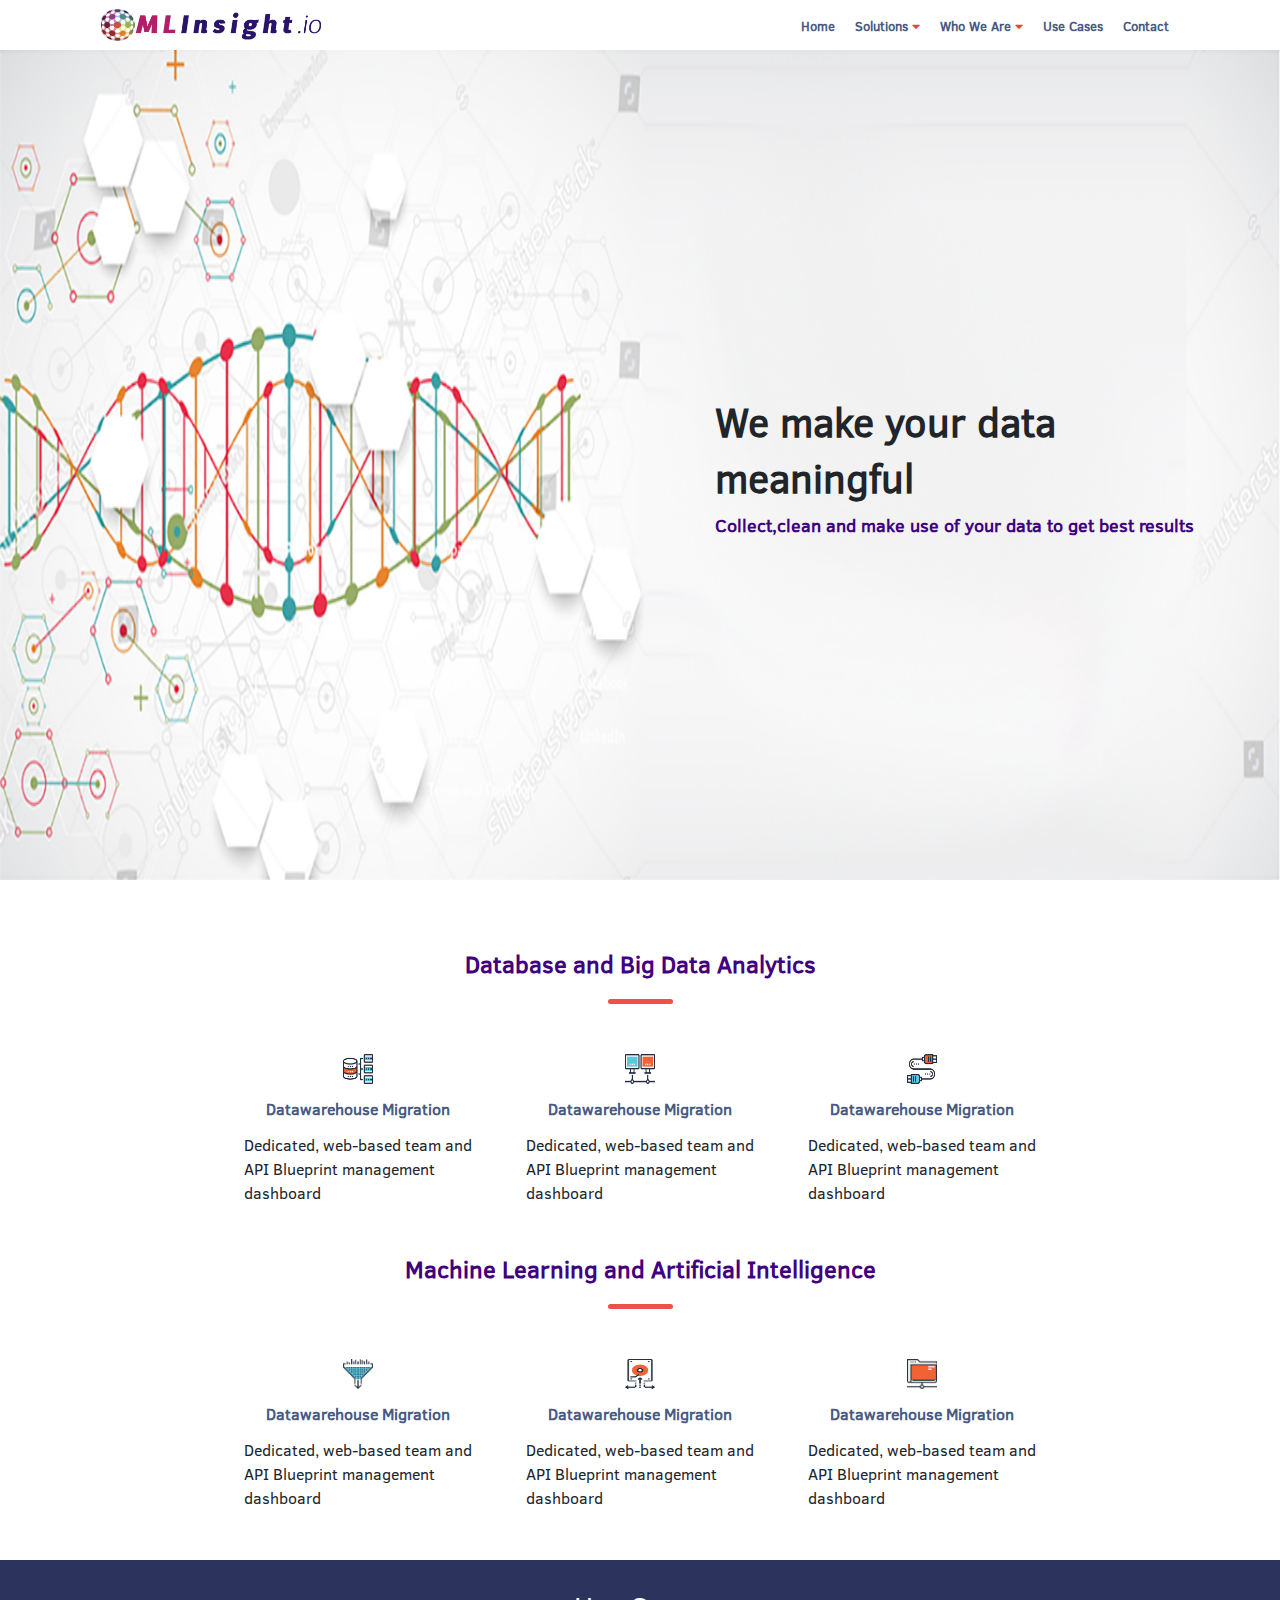
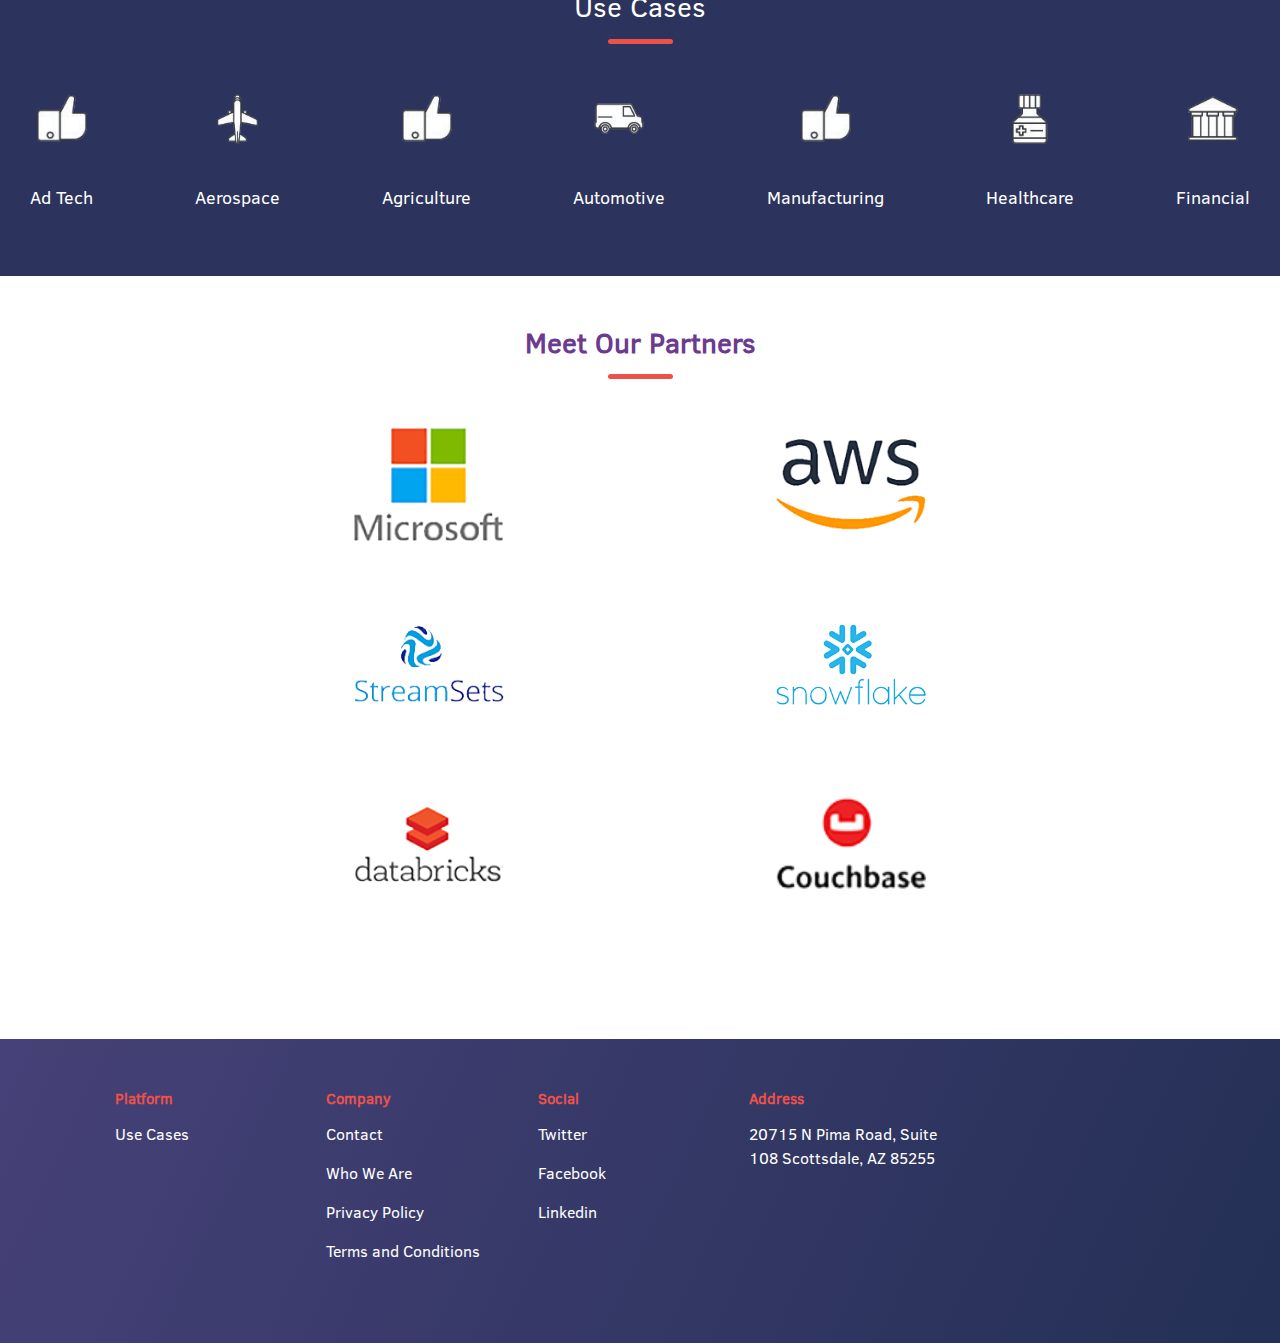
<file: index.html>
<!DOCTYPE html>
<html>

<head>
    <title>Objectsway</title>
    <meta content="text/html; charset=utf-8" http-equiv="Content-Type" />
    <meta http-equiv="X-UA-Compatible" content="IE=edge" />
    <meta name="viewport" content="width=device-width, initial-scale=1" />
    <link href="css/bootstrap.min.css" rel="stylesheet" type="text/css" />
    <link href="css/fontawesome-all.min.css" rel="stylesheet" type="text/css" />
    <link href="css/main.css" rel="stylesheet" type="text/css" />
</head>

<body>
    <div class="wholepage" id="top">
        <header id="header">
            <div class="container">
                <nav class="navbar navbar-expand-md nav-control my_navbar" id="navbar">
                    <!-- Brand -->
                    <a href="index.html" class="brand-logo">
                        <img src="images/logo1.png" alt="headerlogo" />
                    </a>
                    <!-- Toggler/collapsibe Button -->
                    <button class="navbar-toggler" type="button" data-toggle="collapse" data-target="#collapsibleNavbar">
                        <span class="hamspan"></span>
                        <span class="hamspan"></span>
                        <span class="hamspan"></span>
                    </button>
                    <!-- Navbar links -->
                    <div class="collapse navbar-collapse" id="collapsibleNavbar">
                        <ul class="navbar-nav ml-auto nav-menu">
                            <li class="active"><a href="#">Home</a></li>
                            <li><a href="#">Solutions <i class="fas fa-caret-down"></i></a>
                            	<ul class="sub_menu">
                            		<li><a href="#">Databases and Big Data Analytics</a></li>
                            		<li><a href="#">Machine Learning and Artificial Intelligence</a></li>
                            	</ul>
                            </li>
                            <li><a href="#">Who We Are <i class="fas fa-caret-down"></i></a>
								<!-- <ul class="sub_menu">
									<li><a href="#">About Us</a></li>
									<li><a href="#">Process </a></li>
								</ul> -->
                            </li>
                            <li><a href="#">Use Cases</a></li>
                            <li><a href="#">Contact</a></li>
                        </ul>
                    </div>
                </nav>
            </div>
        </header>
        <section class="homebanner_section homebanner">
            <figure class="herobanner_img">
                <img src="images/herobg.png" alt="homebanner" />
            </figure>
            <div class="banner_mcontent">
                <div class="container">
                    <div class="row">
                        <div class="col-md-6">
                        </div>
                        <div class="col-md-6">
                            <div class="banner_content">
                                <h1>We make your data <br>meaningful</h1>
                                <h5>Collect,clean and make use of your data to get best results</h5>
                            </div>
                        </div>
                    </div>
                </div>
            </div>
        </section>
        <div class="main_section">
            <div class="feature_div">
                <div class="feature_container">
                    <h4>Database and Big Data Analytics</h4>
                    <span class="border_bar"></span>
                    <div class="row">
                        <div class="col-md-4 col-sm-6">
                            <div class="feature-div">
                                <figure class="feature_img">
                                    <img src="images/s1.png" alt="dashboard" />
                                </figure>
                                <a href="#">
                                    <h6>Datawarehouse Migration</h6>
                                </a>
                                <p>
                                    Dedicated, web-based team and <br />
                                    API Blueprint management <br />dashboard
                                </p>
                            </div>
                        </div>
                        <div class="col-md-4 col-sm-6">
                            <div class="feature-div">
                                <figure class="feature_img">
                                    <img src="images/s2.png" alt="dashboard" />
                                </figure>
                                <a href="#">
                                    <h6>Datawarehouse Migration</h6>
                                </a>
                                <p>
                                    Dedicated, web-based team and <br />
                                    API Blueprint management <br />dashboard
                                </p>
                            </div>
                        </div>
                        <div class="col-md-4 col-sm-6">
                            <div class="feature-div">
                                <figure class="feature_img">
                                    <img src="images/s3.png" alt="dashboard" />
                                </figure>
                                <a href="#">
                                    <h6>Datawarehouse Migration</h6>
                                </a>
                                <p>
                                    Dedicated, web-based team and <br />
                                    API Blueprint management <br />dashboard
                                </p>
                            </div>
                        </div>
                    </div>
                    <h4>Machine Learning and Artificial Intelligence</h4>
                    <span class="border_bar"></span>
                    <div class="row">
                        <div class="col-md-4 col-sm-6">
                            <div class="feature-div">
                                <figure class="feature_img">
                                    <img src="images/s4.png" alt="dashboard" />
                                </figure>
                                <a href="#">
                                    <h6>Datawarehouse Migration</h6>
                                </a>
                                <p>
                                    Dedicated, web-based team and <br />
                                    API Blueprint management <br />dashboard
                                </p>
                            </div>
                        </div>
                        <div class="col-md-4 col-sm-6">
                            <div class="feature-div">
                                <figure class="feature_img">
                                    <img src="images/s5.png" alt="dashboard" />
                                </figure>
                                <a href="#">
                                    <h6>Datawarehouse Migration</h6>
                                </a>
                                <p>
                                    Dedicated, web-based team and <br />
                                    API Blueprint management <br />dashboard
                                </p>
                            </div>
                        </div>
                        <div class="col-md-4 col-sm-6">
                            <div class="feature-div">
                                <figure class="feature_img">
                                    <img src="images/s6.png" alt="dashboard" />
                                </figure>
                                <a href="#">
                                    <h6>Datawarehouse Migration</h6>
                                </a>
                                <p>
                                    Dedicated, web-based team and <br />
                                    API Blueprint management <br />dashboard
                                </p>
                            </div>
                        </div>
                    </div>
                </div>
            </div>
            <div class="usecase_section">
                <h3>Use Cases</h3>
                 <span class="border_bar"></span>
                <div class="usecase_wrapper">
                    <div class="usecase_content">
                        <figure class="usecase_img">
                            <a href="#"><img src="images/uc1.png" alt="usecase"></a>
                        </figure>
                        <p><a href="#">Ad Tech</a></p>
                    </div>
                    <div class="usecase_content">
                        <figure class="usecase_img">
                             <a href="#"><img src="images/uc2.png" alt="usecase"></a>
                        </figure>
                        <p><a href="#">Aerospace</a></p>
                    </div>
                    <div class="usecase_content">
                        <figure class="usecase_img">
                            <a href="#"><img src="images/uc1.png" alt="usecase"></a>
                        </figure>
                        <p><a href="#">Agriculture</a></p>
                    </div>
                    <div class="usecase_content">
                        <figure class="usecase_img">
                              <a href="#"><img src="images/uc4.png" alt="usecase"></a>
                        </figure>
                        <p><a href="#">Automotive</a></p>
                    </div>
                    <div class="usecase_content">
                        <figure class="usecase_img">
                              <a href="#"><img src="images/uc1.png" alt="usecase"></a>
                        </figure>
                        <p><a href="#">Manufacturing</a></p>
                    </div>
                    <div class="usecase_content">
                        <figure class="usecase_img">
                             <a href="#"><img src="images/uc6.png" alt="usecase"></a>
                        </figure>
                        <p><a href="#">Healthcare</a></p>
                    </div>
                    <div class="usecase_content">
                        <figure class="usecase_img">
                             <a href="#"><img src="images/uc7.png" alt="usecase"></a>
                        </figure>
                        <p><a href="#">Financial</a></p>
                    </div>
                </div>
            </div>
            <div class="partner_section">
                <div class="partner_container">
                    <h3>Meet Our Partners</h3>
                     <span class="border_bar"></span>
                    <div class="row">
                        <div class="col-md-6 col-sm-6">
                            <figure class="partner_image">
                                <img src="images/p1.png" alt="image">
                            </figure>
                        </div>
                        <div class="col-md-6 col-sm-6">
                            <figure class="partner_image">
                                <img src="images/p2.png" alt="image">
                            </figure>
                        </div>
                        <div class="col-md-6 col-sm-6">
                            <figure class="partner_image">
                                <img src="images/p3.png" alt="image">
                            </figure>
                        </div>
                        <div class="col-md-6 col-sm-6">
                            <figure class="partner_image">
                                <img src="images/p4.png" alt="image">
                            </figure>
                        </div>
                        <div class="col-md-6 col-sm-6">
                            <figure class="partner_image">
                                <img src="images/p5.png" alt="image">
                            </figure>
                        </div>
                        <div class="col-md-6 col-sm-6">
                            <figure class="partner_image">
                                <img src="images/p6.png" alt="image">
                            </figure>
                        </div>
                    </div>
                </div>
            </div>
        </div>
        <footer id="footer">
            <div class="footer_container">
                <div class="footer-row row">
                    <div class="col-sm-3">
                        <div class="footer-list-div">
                            <h5>Platform</h5>
                            <ul class="footer-list">
                                <li><a href="#">Use Cases</a></li>
                            </ul>
                        </div>
                    </div>
                    <div class="col-sm-3">
                        <div class="footer-list-div">
                            <h5>Company</h5>
                            <ul class="footer-list">
                                <li><a href="#">Contact</a></li>
                                <li><a href="#">Who We Are</a></li>
                                <li><a href="#">Privacy Policy</a></li>
                                <li><a href="#">Terms and Conditions</a></li>
                            </ul>
                        </div>
                    </div>
                    <div class="col-sm-3">
                        <div class="footer-list-div">
                            <h5>Social</h5>
                            <ul class="footer-list">
                                <li><a href="#">Twitter</a></li>
                                <li><a href="#">Facebook</a></li>
                                <li><a href="#">Linkedin</a></li>
                            </ul>
                        </div>
                    </div>
                    <div class="col-sm-3">
                        <div class="footer-list-div">
                            <h5>Address</h5>
                            <p>20715 N Pima Road, Suite 108
                                Scottsdale, AZ 85255</p>
                        </div>
                    </div>
                </div>
                <p></p>
            </div>
        </footer>
    </div>
    <script src="js/jquery.min.js"></script>
    <script src="js/bootstrap.min.js"></script>
</body>

</html>
</file>
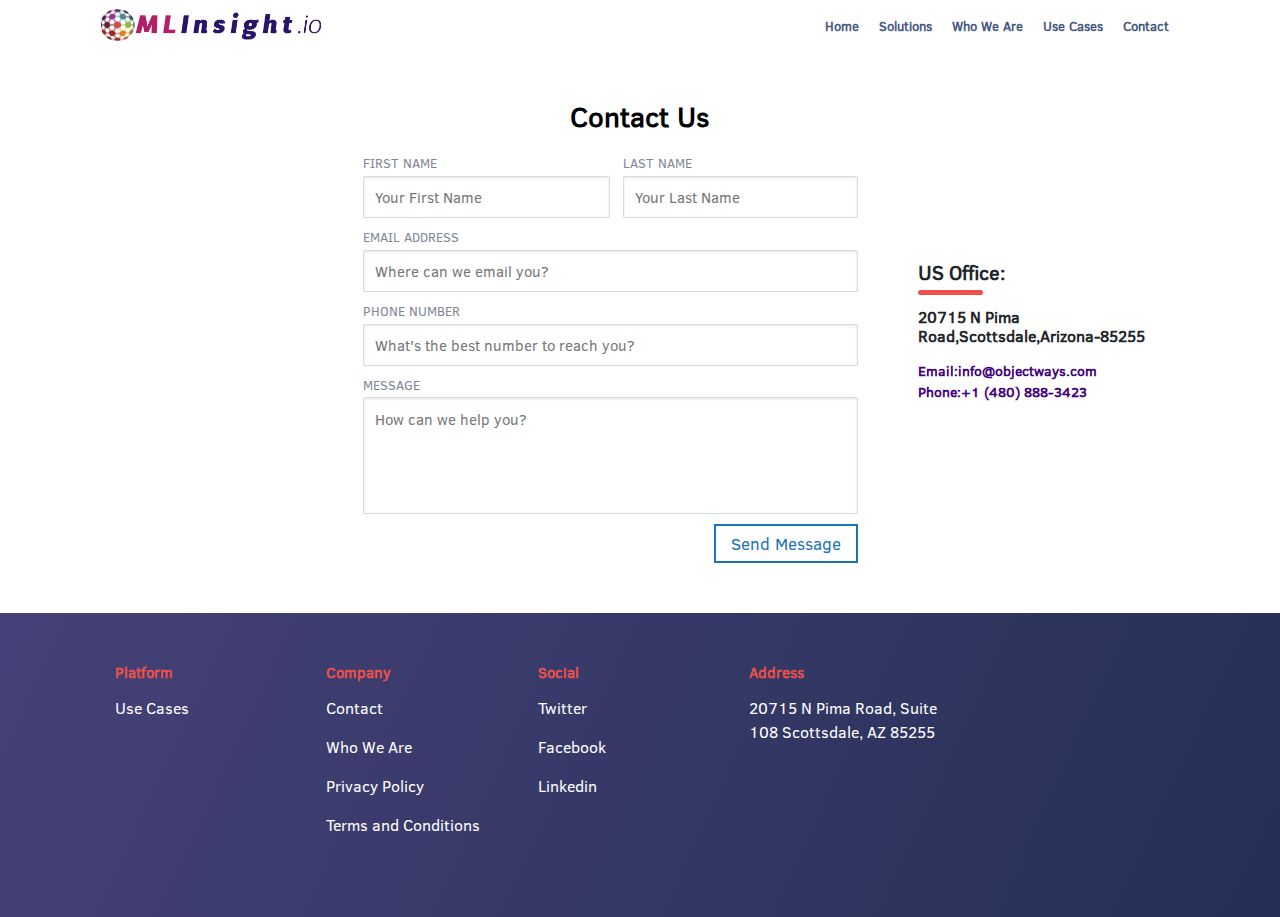
<file: contact.html>
<!DOCTYPE html>
<html>

<head>
    <title>Contact</title>
    <meta content="text/html; charset=utf-8" http-equiv="Content-Type" />
    <meta http-equiv="X-UA-Compatible" content="IE=edge" />
    <meta name="viewport" content="width=device-width, initial-scale=1" />
    <link href="css/bootstrap.min.css" rel="stylesheet" type="text/css" />
    <link href="css/fontawesome-all.min.css" rel="stylesheet" type="text/css" />
    <link href="css/main.css" rel="stylesheet" type="text/css" />
</head>

<body>
    <div class="wholepage" id="top">
        <header id="header">
            <div class="container">
                <nav class="navbar navbar-expand-md nav-control my_navbar" id="navbar">
                    <!-- Brand -->
                    <a href="index.html" class="brand-logo">
                        <img src="images/logo1.png" alt="headerlogo" />
                    </a>
                    <!-- Toggler/collapsibe Button -->
                    <button class="navbar-toggler" type="button" data-toggle="collapse" data-target="#collapsibleNavbar">
                        <span class="hamspan"></span>
                        <span class="hamspan"></span>
                        <span class="hamspan"></span>
                    </button>
                    <!-- Navbar links -->
                    <div class="collapse navbar-collapse" id="collapsibleNavbar">
                        <ul class="navbar-nav ml-auto nav-menu">
                            <li class="active"><a href="#">Home</a></li>
                            <li><a href="#">Solutions</a>
                                <ul class="sub_menu">
                                    <li><a href="#">Databases and Big Data Analytics</a></li>
                                    <li><a href="#">Machine Learning and Artificial Intelligence</a></li>
                                </ul>
                            </li>
                            <li><a href="#">Who We Are</a>
                                <ul class="sub_menu">
                                    <li><a href="#">About Us</a></li>
                                    <li><a href="#">Process </a></li>
                                </ul>
                            </li>
                            <li><a href="#">Use Cases</a></li>
                            <li><a href="#">Contact</a></li>
                        </ul>
                    </div>
                </nav>
            </div>
        </header>
        <div class="conactus_sec">
            <div class="container">
                <div class="row row_contactus">
                    <div class="col-md-6">
                           <div class="contact_part contact_partss">
                                <h3>Contact Us</h3>
                                <div class="form_sec">
                                    <form>
                                        <div class="twocol_form">
                                            <div class="form_controls">
                                                <label>first name</label>
                                                <input type="text" name="fname" placeholder="Your First Name">
                                            </div>
                                            <div class="form_controls">
                                                <label>last Name</label>
                                                <input type="text" name="lname" placeholder="Your Last Name">
                                            </div>
                                        </div>
                                          <div class="form_controls">
                                                <label>email address</label>
                                                <input type="email" name="email" placeholder="Where can we email you?">
                                            </div>
                                              <div class="form_controls">
                                                <label>Phone Number</label>
                                                <input type="text" name="phone" placeholder="What's the best number to reach you?">
                                            </div>
                                              <div class="form_controls">
                                                <label>Message</label>
                                              <textarea placeholder="How can we help you?"></textarea>
                                            </div>
                                            <div class="form_controls but_right">
                                                 <button class="self_btn">Send Message</button>
                                            </div>
                                    </form>
                                </div>
                            </div>
                    </div>
                    <div class="col-md-3 col_location">
                        <div class="address_wrapper">
                            <h3>US Office:</h3>
                          <span class="border_bar  bars"></span>
                          <h5>20715 N Pima Road,Scottsdale,Arizona-85255</h5>
                         <p>Email:info@objectways.com<br>Phone:+1 (480) 888-3423</p>
                        </div>
                    </div>
                </div>
            </div>
        </div>
        <footer id="footer">
            <div class="footer_container">
                <div class="footer-row row">
                    <div class="col-md-3 col-sm-3">
                        <div class="footer-list-div">
                            <h5>Platform</h5>
                            <ul class="footer-list">
                                <li><a href="#">Use Cases</a></li>
                            </ul>
                        </div>
                    </div>
                    <div class="col-md-3 col-sm-3">
                        <div class="footer-list-div">
                            <h5>Company</h5>
                            <ul class="footer-list">
                                <li><a href="#">Contact</a></li>
                                <li><a href="#">Who We Are</a></li>
                                <li><a href="#">Privacy Policy</a></li>
                                <li><a href="#">Terms and Conditions</a></li>
                            </ul>
                        </div>
                    </div>
                    <div class="col-md-3 col-sm-3">
                        <div class="footer-list-div">
                            <h5>Social</h5>
                            <ul class="footer-list">
                                <li><a href="#">Twitter</a></li>
                                <li><a href="#">Facebook</a></li>
                                <li><a href="#">Linkedin</a></li>
                            </ul>
                        </div>
                    </div>
                    <div class=" col-md-3 col-sm-3">
                        <div class="footer-list-div">
                            <h5>Address</h5>
                            <p>20715 N Pima Road, Suite 108
                                Scottsdale, AZ 85255</p>
                        </div>
                    </div>
                </div>
                <p></p>
            </div>
        </footer>
    </div>
    <script src="js/jquery.min.js"></script>
    <script src="js/bootstrap.min.js"></script>
</body>

</html>
</file>
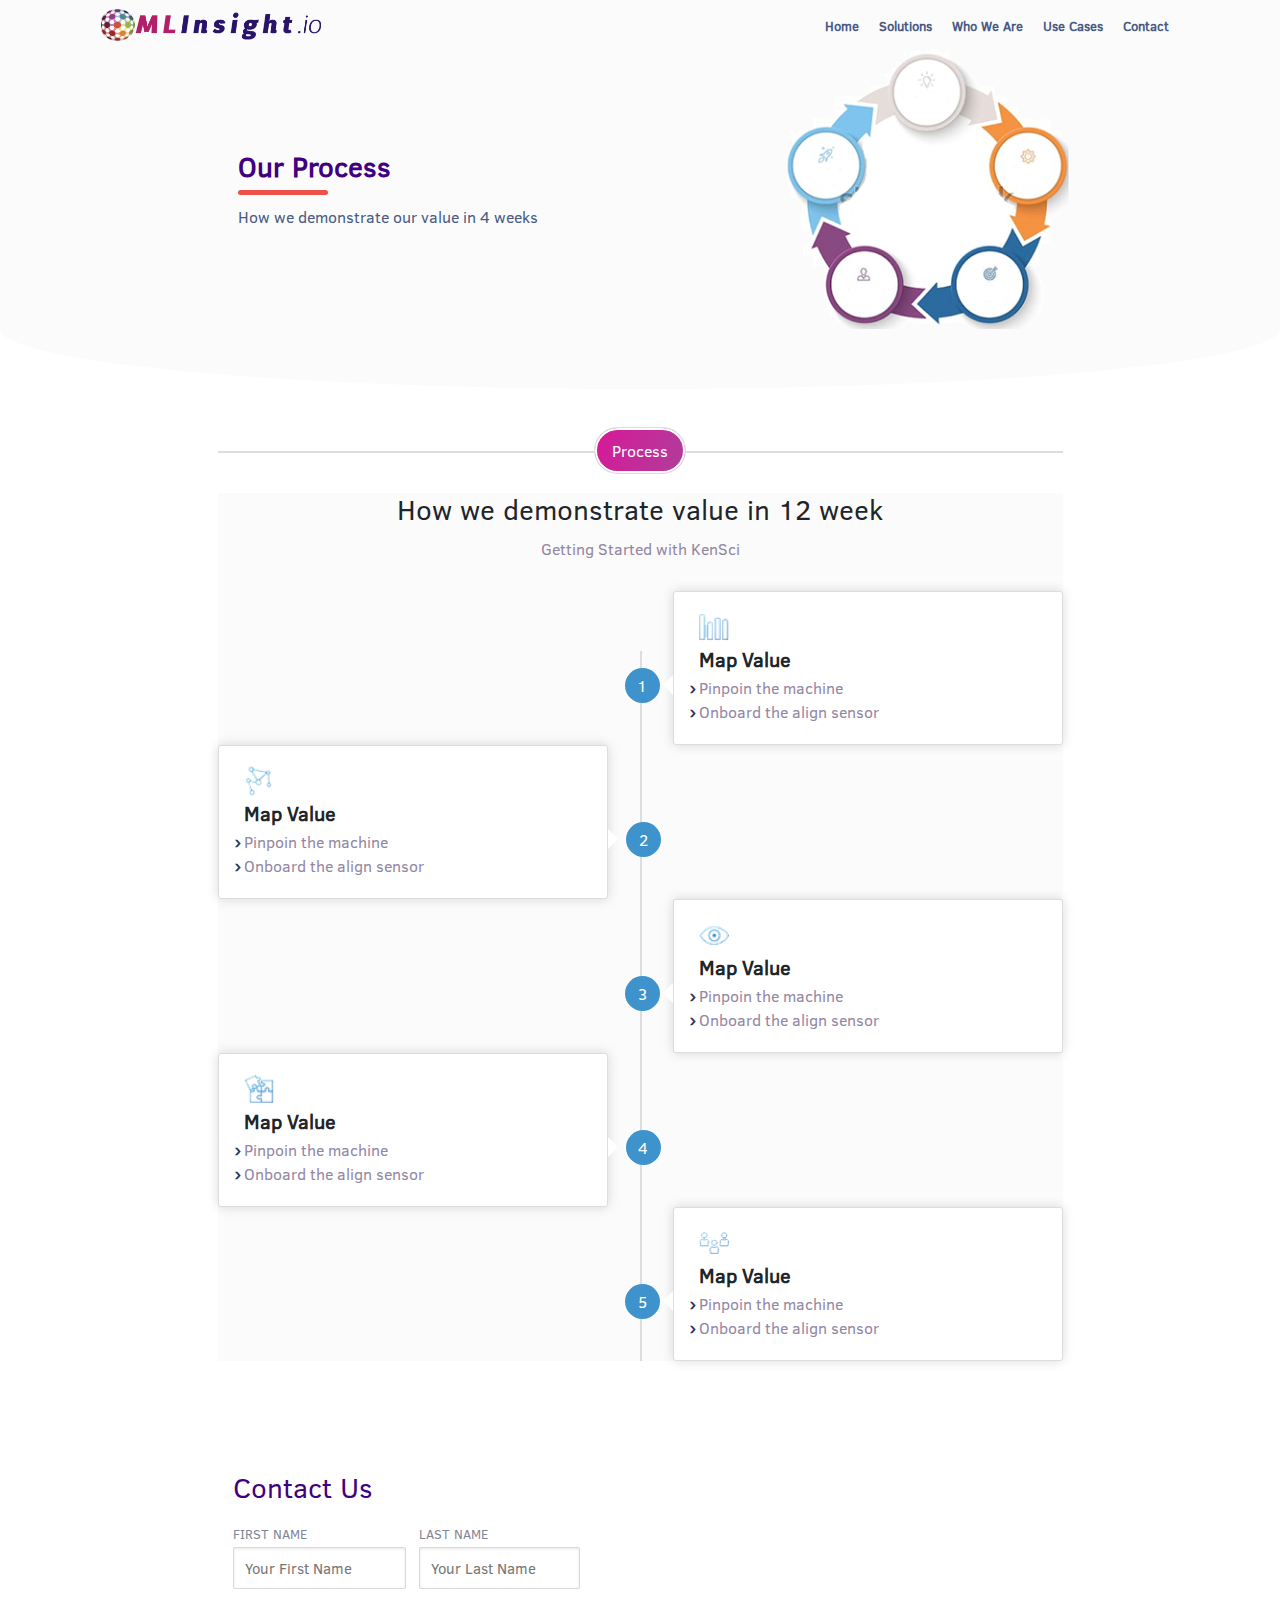
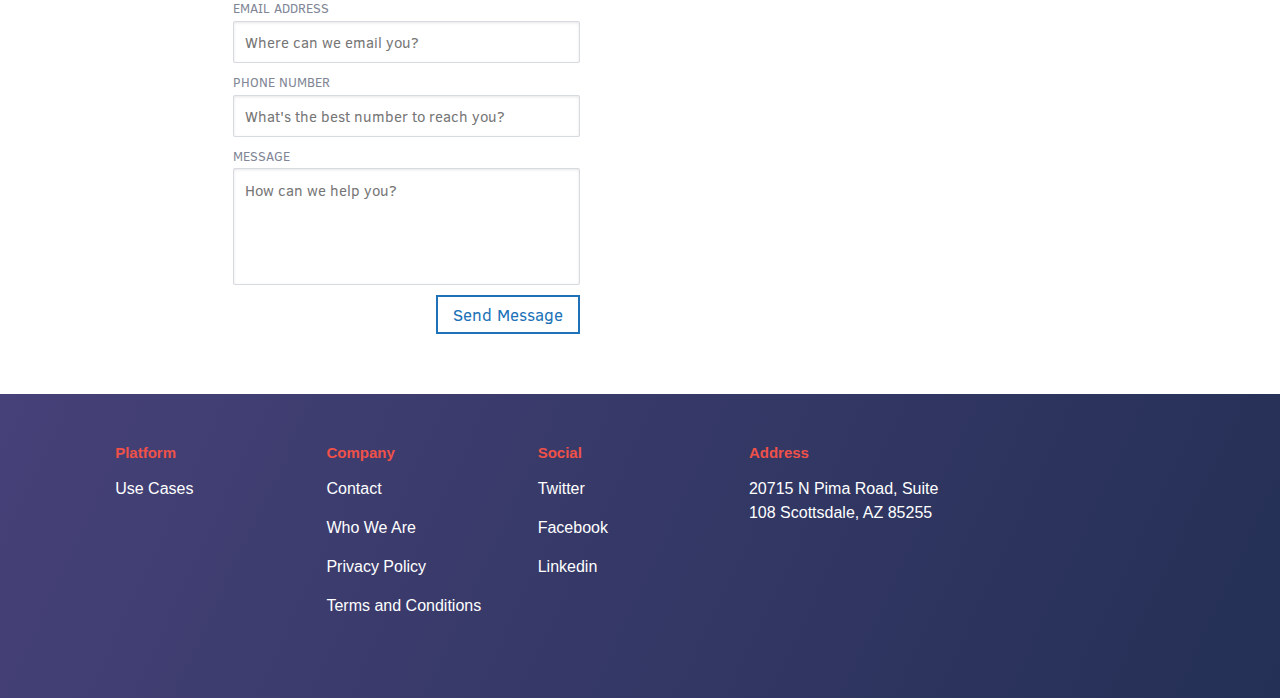
<file: process.html>
<!DOCTYPE html>
<html>

<head>
	<title>Process</title>
	<meta content="text/html; charset=utf-8" http-equiv="Content-Type" />
	<meta http-equiv="X-UA-Compatible" content="IE=edge" />
	<meta name="viewport" content="width=device-width, initial-scale=1" />
	<link href="css/bootstrap.min.css" rel="stylesheet" type="text/css" />
	<link href="css/fontawesome-all.min.css" rel="stylesheet" type="text/css" />
	<link href="css/main.css" rel="stylesheet" type="text/css" />
</head>

<body>
	<div class="wholepage" id="top">
		<header id="header" class="process_header">
			<div class="container">
				<nav class="navbar navbar-expand-md nav-control my_navbar" id="navbar">
					<!-- Brand -->
					<a href="index.html" class="brand-logo">
						<img src="images/logo1.png" alt="headerlogo" />
					</a>
					<!-- Toggler/collapsibe Button -->
					<button class="navbar-toggler" type="button" data-toggle="collapse" data-target="#collapsibleNavbar">
						<span class="hamspan"></span>
						<span class="hamspan"></span>
						<span class="hamspan"></span>
					</button>
					<!-- Navbar links -->
					<div class="collapse navbar-collapse" id="collapsibleNavbar">
						<ul class="navbar-nav ml-auto nav-menu">
							<li class="active"><a href="#">Home</a></li>
							<li><a href="#">Solutions</a>
								<ul class="sub_menu">
									<li><a href="#">Databases and Big Data Analytics</a></li>
									<li><a href="#">Machine Learning and Artificial Intelligence</a></li>
								</ul>
							</li>
							<li><a href="#">Who We Are</a>
								<ul class="sub_menu">
									<li><a href="#">About Us</a></li>
									<li><a href="#">Process </a></li>
								</ul>
							</li>
							<li><a href="#">Use Cases</a></li>
							<li><a href="#">Contact</a></li>
						</ul>
					</div>
				</nav>
			</div>
		</header>
		<div class="main_section  main_content process_conts">
			<div class="process_section">
				<div class="process_container">
					<div class="row dba_row">
						<div class="col-md-8">
							<div class="stitle_wrapper uc_title_wrapper cycle_wrap">
								<h3>Our Process</h3>
								<span class="border_bar uc_bar"></span>
								<p>How we demonstrate our value in 4 weeks</p>
							</div>
						</div>
						<div class="col-md-4">
							<figure class=" cycle_image">
								<img src="images/cycle.png" alt="coin stack">
							</figure>
						</div>
					</div>
				</div>
			</div>
			<div class="timeline_section">
				<div class="time_uppart">
					<span>Process</span>
				</div>
				<div class="timeline_m_section">
					<div class="time_top_s">
						<h3>How we demonstrate value in 12 week</h3>
						<p>Getting Started with KenSci</p>
					</div>
					<div class="timeline_m">
						<div class="timeline_wrapper">
							<div class="row">
								<div class="colmd6">
								</div>
								<div class="colmd6 col-sm-5.5 col-xs-6 content_col col_manager">
									<div class="time_content">
										<figure>
											<img src="images/time1.png" alt="time">
										</figure>
										<h4>Map Value</h4>
										<ul class="time_ul">
											<li>Pinpoin the machine</li>
											<li>Onboard the align sensor</li>
										</ul>
									</div>
								</div>
							</div>
							<div class="row">
								<div class="colmd6 col-sm-5.5 col-xs-6 content_col col_manager">
									<div class="time_content">
										<figure>
											<img src="images/time2.png" alt="time">
										</figure>
										<h4>Map Value</h4>
										<ul class="time_ul">
											<li>Pinpoin the machine</li>
											<li>Onboard the align sensor</li>
										</ul>
									</div>
								</div>
								<div class="colmd6">
								</div>
							</div>
							<div class="row">
								<div class="colmd6">
								</div>
								<div class="colmd6 col-sm-5.5 col-xs-6 content_col col_manager">
									<div class="time_content ">
										<figure>
											<img src="images/time3.png" alt="time">
										</figure>
										<h4>Map Value</h4>
										<ul class="time_ul">
											<li>Pinpoin the machine</li>
											<li>Onboard the align sensor</li>
										</ul>
									</div>
								</div>
							</div>
							<div class="row">
								<div class="colmd6 col-sm-5.5 col-xs-6 content_col col_manager">
									<div class="time_content">
										<figure>
											<img src="images/time4.png" alt="time">
										</figure>
										<h4>Map Value</h4>
										<ul class="time_ul">
											<li>Pinpoin the machine</li>
											<li>Onboard the align sensor</li>
										</ul>
									</div>
								</div>
								<div class="colmd6">
								</div>
							</div>
							<div class="row">
								<div class="colmd6">
								</div>
								<div class="colmd6 col-sm-5.5 col-xs-6 content_col col_manager">
									<div class="time_content">
										<figure>
											<img src="images/time5.png" alt="time">
										</figure>
										<h4>Map Value</h4>
										<ul class="time_ul">
											<li>Pinpoin the machine</li>
											<li>Onboard the align sensor</li>
										</ul>
									</div>
								</div>
							</div>
						</div>
					</div>
				</div>
			</div>
		</div>
		<div class="contact_map_section">
			<div class="container">
				<div class="row">
					<div class="col-md-6">
						<div class="contact_part">
							<h3>Contact Us</h3>
							<div class="form_sec">
								<form>
									<div class="twocol_form">
										<div class="form_controls">
											<label>first name</label>
											<input type="text" name="fname" placeholder="Your First Name">
										</div>
										<div class="form_controls">
											<label>last Name</label>
											<input type="text" name="lname" placeholder="Your Last Name">
										</div>
									</div>
									<div class="form_controls">
										<label>email address</label>
										<input type="email" name="email" placeholder="Where can we email you?">
									</div>
									<div class="form_controls">
										<label>Phone Number</label>
										<input type="text" name="phone" placeholder="What's the best number to reach you?">
									</div>
									<div class="form_controls">
										<label>Message</label>
										<textarea placeholder="How can we help you?"></textarea>
									</div>
									<div class="form_controls but_right">
										<button class="self_btn">Send Message</button>
									</div>
								</form>
							</div>
						</div>
					</div>
					<div class="col-md-6">
						<div class="map_sec">
							<iframe src="https://www.google.com/maps/embed?pb=!1m14!1m12!1m3!1d655682.7624576483!2d84.64057383703194!3d28.114396414434704!2m3!1f0!2f0!3f0!3m2!1i1024!2i768!4f13.1!5e0!3m2!1sen!2snp!4v1562492114658!5m2!1sen!2snp" width="600" height="450" frameborder="0" style="border:0" allowfullscreen></iframe>
						</div>
					</div>
				</div>
			</div>
		</div>
	</div>
	<footer id="footer">
		<div class="footer_container">
			<div class="footer-row row">
				<div class="col-sm-3">
					<div class="footer-list-div">
						<h5>Platform</h5>
						<ul class="footer-list">
							<li><a href="#">Use Cases</a></li>
						</ul>
					</div>
				</div>
				<div class="col-sm-3">
					<div class="footer-list-div">
						<h5>Company</h5>
						<ul class="footer-list">
							<li><a href="#">Contact</a></li>
							<li><a href="#">Who We Are</a></li>
							<li><a href="#">Privacy Policy</a></li>
							<li><a href="#">Terms and Conditions</a></li>
						</ul>
					</div>
				</div>
				<div class="col-sm-3">
					<div class="footer-list-div">
						<h5>Social</h5>
						<ul class="footer-list">
							<li><a href="#">Twitter</a></li>
							<li><a href="#">Facebook</a></li>
							<li><a href="#">Linkedin</a></li>
						</ul>
					</div>
				</div>
				<div class="col-sm-3">
					<div class="footer-list-div">
						<h5>Address</h5>
						<p>20715 N Pima Road, Suite 108
							Scottsdale, AZ 85255</p>
					</div>
				</div>
			</div>
			<p></p>
		</div>
	</footer>
	</div>
	<script src="js/jquery.min.js"></script>
	<script src="js/bootstrap.min.js"></script>
</body>

</html>
</file>
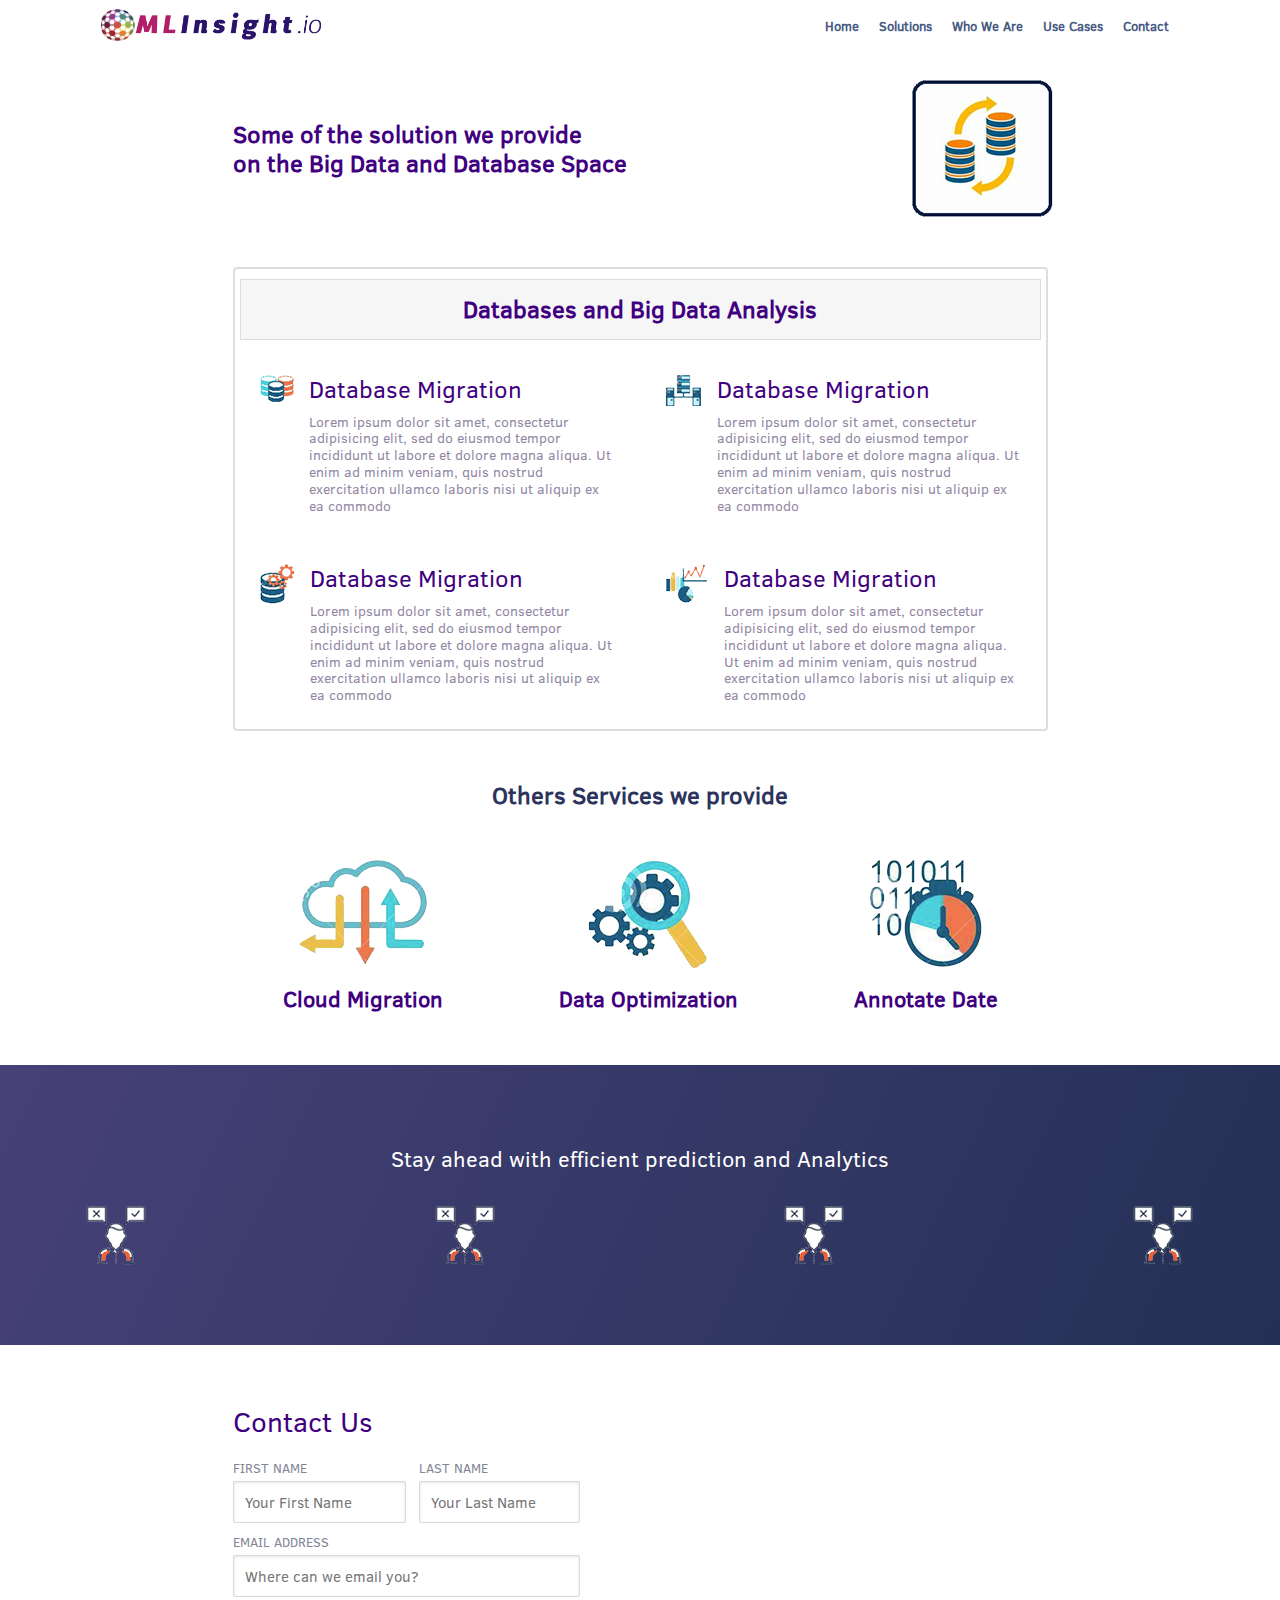
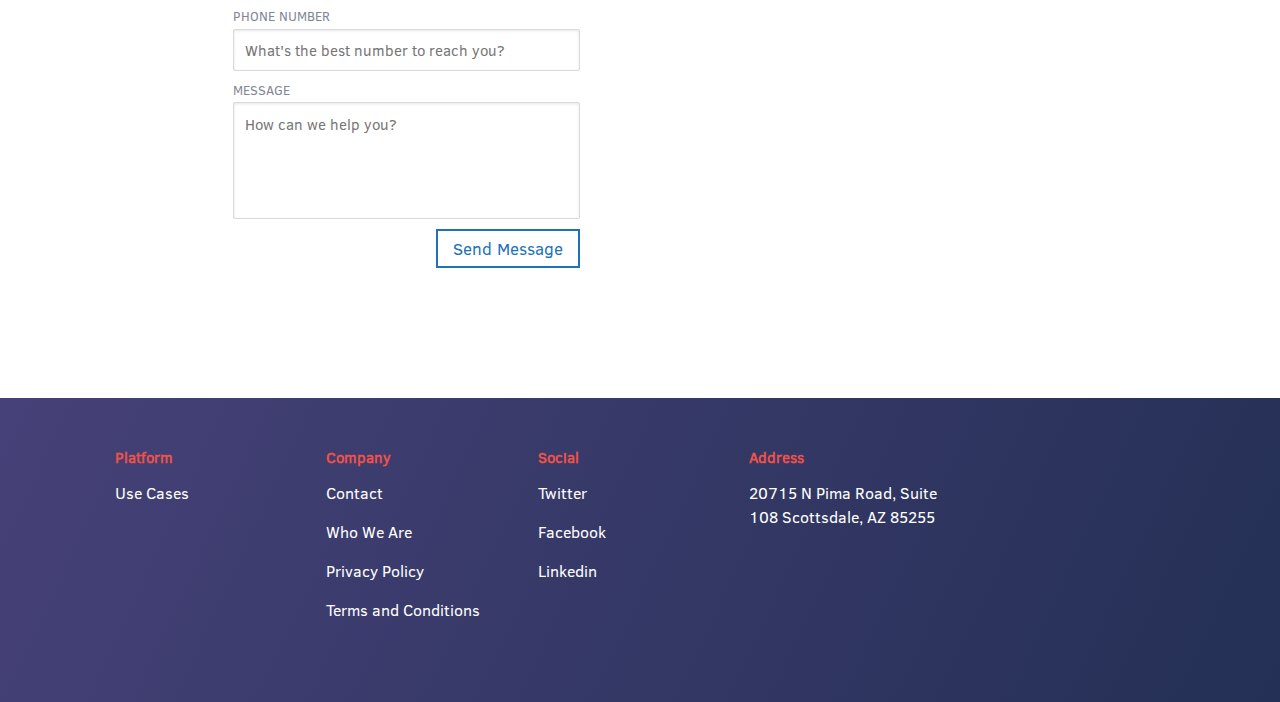
<file: solution_data.html>
<!DOCTYPE html>
<html>

<head>
    <title>Data Analytics</title>
    <meta content="text/html; charset=utf-8" http-equiv="Content-Type" />
    <meta http-equiv="X-UA-Compatible" content="IE=edge" />
    <meta name="viewport" content="width=device-width, initial-scale=1" />
    <link href="css/bootstrap.min.css" rel="stylesheet" type="text/css" />
    <link href="css/fontawesome-all.min.css" rel="stylesheet" type="text/css" />
    <link href="css/main.css" rel="stylesheet" type="text/css" />
</head>

<body>
    <div class="wholepage" id="top">
        <header id="header">
            <div class="container">
                <nav class="navbar navbar-expand-md nav-control my_navbar" id="navbar">
                    <!-- Brand -->
                    <a href="index.html" class="brand-logo">
                        <img src="images/logo1.png" alt="headerlogo" />
                    </a>
                    <!-- Toggler/collapsibe Button -->
                    <button class="navbar-toggler" type="button" data-toggle="collapse" data-target="#collapsibleNavbar">
                        <span class="hamspan"></span>
                        <span class="hamspan"></span>
                        <span class="hamspan"></span>
                    </button>
                    <!-- Navbar links -->
                    <div class="collapse navbar-collapse" id="collapsibleNavbar">
                        <ul class="navbar-nav ml-auto nav-menu">
                            <li class="active"><a href="#">Home</a></li>
                            <li><a href="#">Solutions</a>
                                <ul class="sub_menu">
                                    <li><a href="#">Databases and Big Data Analytics</a></li>
                                    <li><a href="#">Machine Learning and Artificial Intelligence</a></li>
                                </ul>
                            </li>
                            <li><a href="#">Who We Are</a>
                                <ul class="sub_menu">
                                    <li><a href="#">About Us</a></li>
                                    <li><a href="#">Process </a></li>
                                </ul>
                            </li>
                            <li><a href="#">Use Cases</a></li>
                            <li><a href="#">Contact</a></li>
                        </ul>
                    </div>
                </nav>
            </div>
        </header>
        <div class="main_section main_content">
            <div class="solution_title_section">
                <div class="container">
                    <div class="row dba_row">
                        <div class="col-md-10">
                            <div class="stitle_wrapper">
                                <h2>Some of the solution we provide <br> on the Big Data and Database Space</h2>
                            </div>
                        </div>
                        <div class="col-md-2">
                            <figure class="sp_figure">
                                <img src="images/coin_stack.png" alt="coin stack">
                            </figure>
                        </div>
                    </div>
                </div>
            </div>
            <div class="dba_section">
                <div class="container">
                    <div class="dba_wrappers">
                        <div class="dba_title">
                            <h2>Databases and Big Data Analysis</h2>
                        </div>
                        <div class="dba_m_content">
                            <div class="row">
                                <div class="col-md-6">
                                    <div class="dbac_wrappter">
                                        <figure class="dba_img">
                                            <img src="images/dba1.png" alt="image">
                                        </figure>
                                        <div class="dbal_content">
                                            <h3>Database Migration</h3>
                                            <p>Lorem ipsum dolor sit amet, consectetur adipisicing elit, sed do eiusmod
                                                tempor incididunt ut labore et dolore magna aliqua. Ut enim ad minim veniam,
                                                quis nostrud exercitation ullamco laboris nisi ut aliquip ex ea commodo
                                            </p>
                                        </div>
                                    </div>
                                </div>
                                <div class="col-md-6">
                                    <div class="dbac_wrappter">
                                        <figure class="dba_img">
                                            <img src="images/dba2.png" alt="image">
                                        </figure>
                                        <div class="dbal_content">
                                            <h3>Database Migration</h3>
                                            <p>Lorem ipsum dolor sit amet, consectetur adipisicing elit, sed do eiusmod
                                                tempor incididunt ut labore et dolore magna aliqua. Ut enim ad minim veniam,
                                                quis nostrud exercitation ullamco laboris nisi ut aliquip ex ea commodo
                                            </p>
                                        </div>
                                    </div>
                                </div>
                                <div class="col-md-6">
                                    <div class="dbac_wrappter">
                                        <figure class="dba_img">
                                            <img src="images/dba3.png" alt="image">
                                        </figure>
                                        <div class="dbal_content">
                                            <h3>Database Migration</h3>
                                            <p>Lorem ipsum dolor sit amet, consectetur adipisicing elit, sed do eiusmod
                                                tempor incididunt ut labore et dolore magna aliqua. Ut enim ad minim veniam,
                                                quis nostrud exercitation ullamco laboris nisi ut aliquip ex ea commodo
                                            </p>
                                        </div>
                                    </div>
                                </div>
                                <div class="col-md-6">
                                    <div class="dbac_wrappter">
                                        <figure class="dba_img">
                                            <img src="images/dba4.png" alt="image">
                                        </figure>
                                        <div class="dbal_content">
                                            <h3>Database Migration</h3>
                                            <p>Lorem ipsum dolor sit amet, consectetur adipisicing elit, sed do eiusmod
                                                tempor incididunt ut labore et dolore magna aliqua. Ut enim ad minim veniam,
                                                quis nostrud exercitation ullamco laboris nisi ut aliquip ex ea commodo
                                            </p>
                                        </div>
                                    </div>
                                </div>
                            </div>
                        </div>
                    </div>
                </div>
            </div>
            <div class="otherdba_s">
                <div class="container">
                    <h2>Others Services we provide</h2>
                    <div class="other_s_content">
                        <div class="other_s">
                            <figure class="os_image">
                                <img src="images/os1.png" alt="o image">
                            </figure>
                            <a>Cloud Migration</a>
                        </div>
                        <div class="other_s">
                            <figure class="os_image">
                                <img src="images/os2.png" alt="o image">
                            </figure>
                            <a>Data Optimization</a>
                        </div>
                        <div class="other_s">
                            <figure class="os_image">
                                <img src="images/os3.png" alt="o image">
                            </figure>
                            <a>Annotate Date</a>
                        </div>
                    </div>
                </div>
            </div>
            <div class="pa_section">
                <div class="pa_title">
                    <h3>Stay ahead with efficient prediction and Analytics</h3>
                </div>
                <div class="container">
                    <div class="pa_content">
                        <figure class="pa_iamge">
                            <img src="images/o1.png" alt="images">
                        </figure>
                        <figure class="pa_iamge">
                            <img src="images/o1.png" alt="images">
                        </figure>
                        <figure class="pa_iamge">
                            <img src="images/o1.png" alt="images">
                        </figure>
                        <figure class="pa_iamge">
                            <img src="images/o1.png" alt="images">
                        </figure>
                    </div>
                </div>
            </div>
            <div class="contact_map_section">
                <div class="container">
                    <div class="row">
                        <div class="col-md-6">
                            <div class="contact_part ">
                                <h3>Contact Us</h3>
                                <div class="form_sec">
                                    <form>
                                        <div class="twocol_form">
                                            <div class="form_controls">
                                                <label>first name</label>
                                                <input type="text" name="fname" placeholder="Your First Name">
                                            </div>
                                            <div class="form_controls">
                                                <label>last Name</label>
                                                <input type="text" name="lname" placeholder="Your Last Name">
                                            </div>
                                        </div>
                                        <div class="form_controls">
                                            <label>email address</label>
                                            <input type="email" name="email" placeholder="Where can we email you?">
                                        </div>
                                        <div class="form_controls">
                                            <label>Phone Number</label>
                                            <input type="text" name="phone" placeholder="What's the best number to reach you?">
                                        </div>
                                        <div class="form_controls">
                                            <label>Message</label>
                                            <textarea placeholder="How can we help you?"></textarea>
                                        </div>
                                        <div class="form_controls but_right">
                                           <button class="self_btn">Send Message</button>
                                        </div>
                                    </form>
                                </div>
                            </div>
                        </div>
                        <div class="col-md-6">
                            <div class="map_sec">
                                <iframe src="https://www.google.com/maps/embed?pb=!1m14!1m12!1m3!1d655682.7624576483!2d84.64057383703194!3d28.114396414434704!2m3!1f0!2f0!3f0!3m2!1i1024!2i768!4f13.1!5e0!3m2!1sen!2snp!4v1562492114658!5m2!1sen!2snp" width="600" height="450" frameborder="0" style="border:0" allowfullscreen></iframe>
                            </div>
                        </div>
                    </div>
                </div>
            </div>
        </div>
        <footer id="footer">
            <div class="footer_container">
                <div class="footer-row row">
                    <div class="col-sm-3">
                        <div class="footer-list-div">
                            <h5>Platform</h5>
                            <ul class="footer-list">
                                <li><a href="#">Use Cases</a></li>
                            </ul>
                        </div>
                    </div>
                    <div class="col-sm-3">
                        <div class="footer-list-div">
                            <h5>Company</h5>
                            <ul class="footer-list">
                                <li><a href="#">Contact</a></li>
                                <li><a href="#">Who We Are</a></li>
                                <li><a href="#">Privacy Policy</a></li>
                                <li><a href="#">Terms and Conditions</a></li>
                            </ul>
                        </div>
                    </div>
                    <div class="col-sm-3">
                        <div class="footer-list-div">
                            <h5>Social</h5>
                            <ul class="footer-list">
                                <li><a href="#">Twitter</a></li>
                                <li><a href="#">Facebook</a></li>
                                <li><a href="#">Linkedin</a></li>
                            </ul>
                        </div>
                    </div>
                    <div class="col-sm-3">
                        <div class="footer-list-div">
                            <h5>Address</h5>
                            <p>20715 N Pima Road, Suite 108
                                Scottsdale, AZ 85255</p>
                        </div>
                    </div>
                </div>
                <p></p>
            </div>
        </footer>
    </div>
    <script src="js/jquery.min.js"></script>
    <script src="js/bootstrap.min.js"></script>
</body>

</html>
</file>
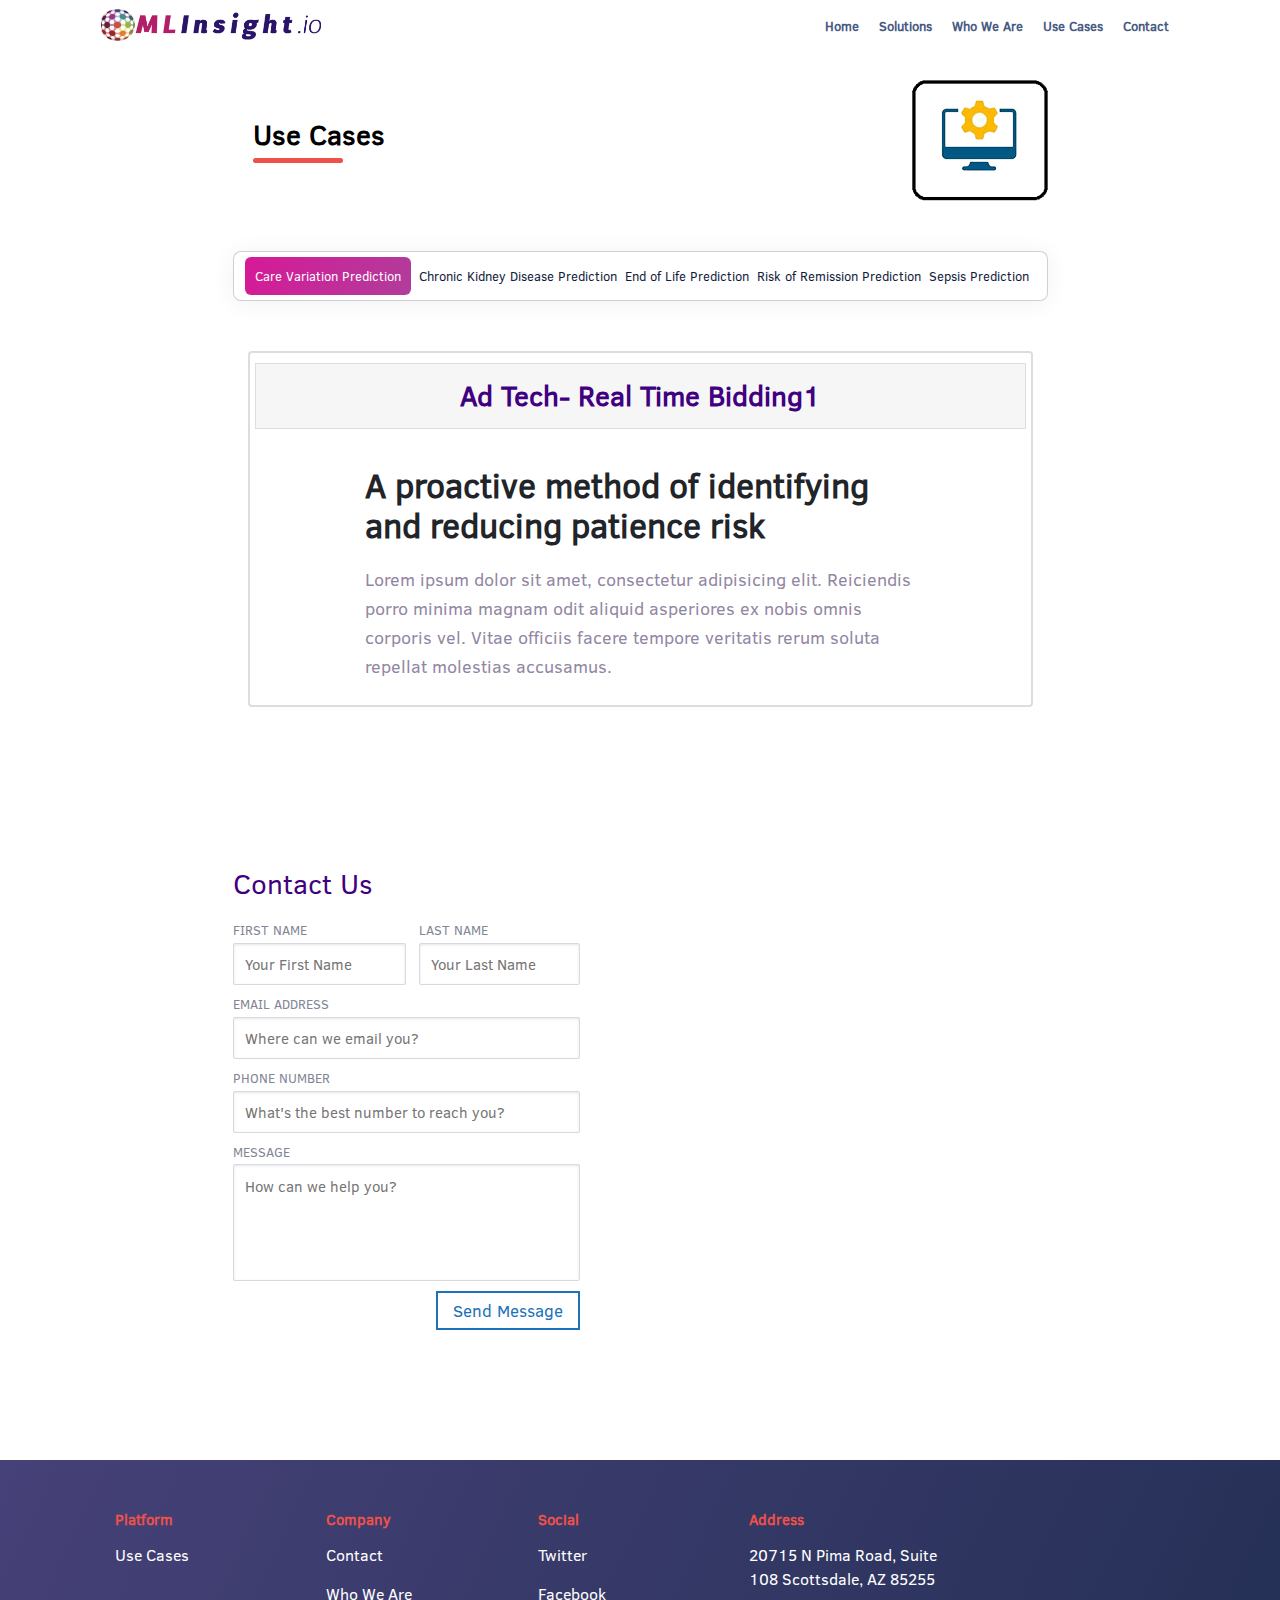
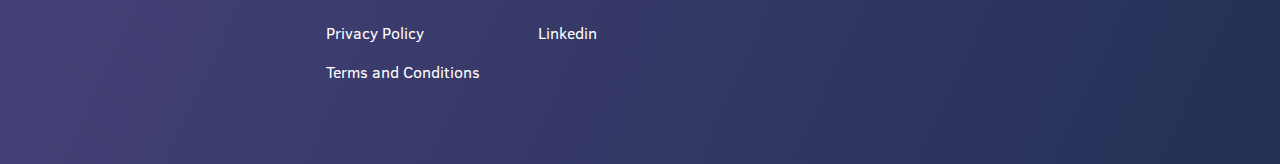
<file: use_cases.html>
<!DOCTYPE html>
<html>

<head>
    <title>Use Cases</title>
    <meta content="text/html; charset=utf-8" http-equiv="Content-Type" />
    <meta http-equiv="X-UA-Compatible" content="IE=edge" />
    <meta name="viewport" content="width=device-width, initial-scale=1" />
    <link href="css/bootstrap.min.css" rel="stylesheet" type="text/css" />
    <link href="css/fontawesome-all.min.css" rel="stylesheet" type="text/css" />
    <link href="css/main.css" rel="stylesheet" type="text/css" />
</head>

<body>
    <div class="wholepage" id="top">
        <header id="header">
            <div class="container">
                <nav class="navbar navbar-expand-md nav-control my_navbar" id="navbar">
                    <!-- Brand -->
                    <a href="index.html" class="brand-logo">
                        <img src="images/logo1.png" alt="headerlogo" />
                    </a>
                    <!-- Toggler/collapsibe Button -->
                    <button class="navbar-toggler" type="button" data-toggle="collapse" data-target="#collapsibleNavbar">
                        <span class="hamspan"></span>
                        <span class="hamspan"></span>
                        <span class="hamspan"></span>
                    </button>
                    <!-- Navbar links -->
                    <div class="collapse navbar-collapse" id="collapsibleNavbar">
                        <ul class="navbar-nav ml-auto nav-menu">
                            <li class="active"><a href="#">Home</a></li>
                            <li><a href="#">Solutions</a>
                                <ul class="sub_menu">
                                    <li><a href="#">Databases and Big Data Analytics</a></li>
                                    <li><a href="#">Machine Learning and Artificial Intelligence</a></li>
                                </ul>
                            </li>
                            <li><a href="#">Who We Are</a>
                                <ul class="sub_menu">
                                    <li><a href="#">About Us</a></li>
                                    <li><a href="#">Process </a></li>
                                </ul>
                            </li>
                            <li><a href="#">Use Cases</a></li>
                            <li><a href="#">Contact</a></li>
                        </ul>
                    </div>
                </nav>
            </div>
        </header>
        <div class="main_section main_content">
            <div class="solution_title_section">
                <div class="container">
                    <div class="row dba_row">
                        <div class="col-md-10">
                            <div class="stitle_wrapper uc_title_wrapper">
                                <h3>Use Cases</h3>
                                <span class="border_bar uc_bar"></span>
                            </div>
                        </div>
                        <div class="col-md-2">
                            <figure class="sp_figure">
                                <img src="images/uctop.png" alt="coin stack">
                            </figure>
                        </div>
                    </div>
                </div>
            </div>
            <section class="tabs-section" id="tabs-section">
                <div class="container cont-tabs-section">
                    <div class="whole-tabs">
                        <ul class="nav nav-pills tab-buttons mytab_btn">
                            <li class="active">
                                <a class=" show" data-toggle="pill" href="#care_v">Care Variation Prediction</a>
                            </li>
                            <li>
                                <a data-toggle="pill" href="#kidney">Chronic Kidney Disease Prediction</a>
                            </li>
                            <li>
                                <a data-toggle="pill" href="#life_pr">End of Life Prediction</a>
                            </li>
                            <li>
                                <a data-toggle="pill" href="#risk_p">Risk of Remission Prediction</a>
                            </li>
                            <li>
                                <a data-toggle="pill" href="#sepsis_p">Sepsis Prediction</a>
                            </li>
                        </ul>
                        <div class="tab-content selftabe-content">
                            <div id="care_v" class="tab-pane in active">
                                <div class="dba_section">
                                    <div class="container">
                                        <div class="dba_wrappers">
                                            <div class="dba_title">
                                                <h3>Ad Tech- Real Time Bidding1</h3>
                                            </div>
                                            <div class="dba_m_content tab_m_content">
                                                <h3>A proactive method of identifying and reducing patience risk</h3>
                                                <p>Lorem ipsum dolor sit amet, consectetur adipisicing elit. Reiciendis porro minima magnam odit aliquid asperiores ex nobis omnis corporis vel. Vitae officiis facere tempore veritatis rerum soluta repellat molestias accusamus.</p>
                                            </div>
                                        </div>
                                    </div>
                                </div>
                            </div>
                            <div id="kidney" class="tab-pane fade">
                                 <div class="dba_section">
                                    <div class="container">
                                        <div class="dba_wrappers">
                                            <div class="dba_title">
                                                <h3>Ad Tech- Real Time Bidding2</h3>
                                            </div>
                                            <div class="dba_m_content tab_m_content">
                                                <h3>A proactive method of identifying and reducing patience risk</h3>
                                                <p>Lorem ipsum dolor sit amet, consectetur adipisicing elit. Reiciendis porro minima magnam odit aliquid asperiores ex nobis omnis corporis vel. Vitae officiis facere tempore veritatis rerum soluta repellat molestias accusamus.</p>
                                            </div>
                                        </div>
                                    </div>
                                </div>
                            </div>
                            <div id="life_pr" class="tab-pane fade">
                                 <div class="dba_section">
                                    <div class="container">
                                        <div class="dba_wrappers">
                                            <div class="dba_title">
                                                <h3>Ad Tech- Real Time Bidding3</h3>
                                            </div>
                                            <div class="dba_m_content tab_m_content">
                                                <h3>A proactive method of identifying and reducing patience risk</h3>
                                                <p>Lorem ipsum dolor sit amet, consectetur adipisicing elit. Reiciendis porro minima magnam odit aliquid asperiores ex nobis omnis corporis vel. Vitae officiis facere tempore veritatis rerum soluta repellat molestias accusamus.</p>
                                            </div>
                                        </div>
                                    </div>
                                </div>
                            </div>
                            <div id="risk_p" class="tab-pane fade">
                                 <div class="dba_section">
                                    <div class="container">
                                        <div class="dba_wrappers">
                                            <div class="dba_title">
                                                <h3>Ad Tech- Real Time Bidding4</h3>
                                            </div>
                                            <div class="dba_m_content tab_m_content">
                                                <h3>A proactive method of identifying and reducing patience risk</h3>
                                                <p>Lorem ipsum dolor sit amet, consectetur adipisicing elit. Reiciendis porro minima magnam odit aliquid asperiores ex nobis omnis corporis vel. Vitae officiis facere tempore veritatis rerum soluta repellat molestias accusamus.</p>
                                            </div>
                                        </div>
                                    </div>
                                </div>
                            </div>
                            <div id="sepsis_p" class="tab-pane fade">
                                 <div class="dba_section">
                                    <div class="container">
                                        <div class="dba_wrappers tab_c_wrapper">
                                            <div class="dba_title">
                                                <h3>Ad Tech- Real Time bidding</h3>
                                            </div>
                                            <div class="dba_m_content tab_m_content">
                                                <h3>A proactive method of identifying and reducing patience risk</h3>
                                                <p>Lorem ipsum dolor sit amet, consectetur adipisicing elit. Reiciendis porro minima magnam odit aliquid asperiores ex nobis omnis corporis vel. Vitae officiis facere tempore veritatis rerum soluta repellat molestias accusamus.</p>
                                            </div>
                                        </div>
                                    </div>
                                </div>
                            </div>
                        </div>
                    </div>
                </div>
            </section>
            <div class="contact_map_section">
                <div class="container">
                    <div class="row">
                        <div class="col-md-6">
                            <div class="contact_part">
                                <h3>Contact Us</h3>
                                <div class="form_sec">
                                    <form>
                                        <div class="twocol_form">
                                            <div class="form_controls">
                                                <label>first name</label>
                                                <input type="text" name="fname" placeholder="Your First Name">
                                            </div>
                                            <div class="form_controls">
                                                <label>last Name</label>
                                                <input type="text" name="lname" placeholder="Your Last Name">
                                            </div>
                                        </div>
                                        <div class="form_controls">
                                            <label>email address</label>
                                            <input type="email" name="email" placeholder="Where can we email you?">
                                        </div>
                                        <div class="form_controls">
                                            <label>Phone Number</label>
                                            <input type="text" name="phone" placeholder="What's the best number to reach you?">
                                        </div>
                                        <div class="form_controls">
                                            <label>Message</label>
                                            <textarea placeholder="How can we help you?"></textarea>
                                        </div>
                                        <div class="form_controls but_right">
                                            <button class="self_btn">Send Message</button>
                                        </div>
                                    </form>
                                </div>
                            </div>
                        </div>
                        <div class="col-md-6">
                            <div class="map_sec">
                                <iframe src="https://www.google.com/maps/embed?pb=!1m14!1m12!1m3!1d655682.7624576483!2d84.64057383703194!3d28.114396414434704!2m3!1f0!2f0!3f0!3m2!1i1024!2i768!4f13.1!5e0!3m2!1sen!2snp!4v1562492114658!5m2!1sen!2snp" width="600" height="450" frameborder="0" style="border:0" allowfullscreen></iframe>
                            </div>
                        </div>
                    </div>
                </div>
            </div>
        </div>
        <footer id="footer">
            <div class="footer_container">
                <div class="footer-row row">
                    <div class="col-sm-3">
                        <div class="footer-list-div">
                            <h5>Platform</h5>
                            <ul class="footer-list">
                                <li><a href="#">Use Cases</a></li>
                            </ul>
                        </div>
                    </div>
                    <div class="col-sm-3">
                        <div class="footer-list-div">
                            <h5>Company</h5>
                            <ul class="footer-list">
                                <li><a href="#">Contact</a></li>
                                <li><a href="#">Who We Are</a></li>
                                <li><a href="#">Privacy Policy</a></li>
                                <li><a href="#">Terms and Conditions</a></li>
                            </ul>
                        </div>
                    </div>
                    <div class="col-sm-3">
                        <div class="footer-list-div">
                            <h5>Social</h5>
                            <ul class="footer-list">
                                <li><a href="#">Twitter</a></li>
                                <li><a href="#">Facebook</a></li>
                                <li><a href="#">Linkedin</a></li>
                            </ul>
                        </div>
                    </div>
                    <div class="col-sm-3">
                        <div class="footer-list-div">
                            <h5>Address</h5>
                            <p>20715 N Pima Road, Suite 108
                                Scottsdale, AZ 85255</p>
                        </div>
                    </div>
                </div>
                <p></p>
            </div>
        </footer>
    </div>
    <script src="js/jquery.min.js"></script>
    <script src="js/bootstrap.min.js"></script>
</body>
</file>
<file: css/main.css>
@font-face {
	font-family: 'ClearSans-Bold';
	font-style: normal;
	font-weight: 700;
	src: local('ClearSans'), url('../fonts/ClearSans-Bold.woff') format('woff');
}
@font-face {
	font-family: 'ClearSans-Medium';
	font-style: normal;
	font-weight: 500;
	src: local('ClearSans'), url('../fonts/ClearSans-Medium.woff') format('woff');
}
@font-face {
	font-family: 'ClearSans-Regular';
	font-style: normal;
	font-weight: 400;
	src: local('ClearSans'), url('../fonts/ClearSans-Regular.woff') format('woff');
}
body,
div,
h1,
h2,
h3,
h4,
h5,
h6,
p,
input,
ul,
li,
a,
section,
form,
table,
td,
tr,
tbody,
select,
label,
figure {
	margin: 0px;
	padding: 0px;
}
:root {
  --red-color: #EE5149;
  --purple-color: #400080; 
  --dark-blue: #2C345D;
  --black-color: #000;
  --gray-color: #9286a3;
  --pink-gradient: linear-gradient(115deg,#d71997,#b03d9b);
}
h2{
	font-size: 24px;
	font-weight: 600;
	color: var(--purple-color);
}
.otherdba_s h2{
	text-align: center;
	color: var(--dark-blue);
}
a:hover,
a:focus {
	text-decoration: none;
}

a {
	color: inherit;
}
*{
	box-sizing: border-box;
}
ul>li,
li {
	list-style: none;
}

.row {
	margin-left: 0px;
	margin-right: 0px;
}

.row > div {
	padding-left: 0px;
	padding-right: 0px;
}
label{
	margin-bottom: .5rem;
}

.wholepage{
	width: 100%;
	overflow: hidden;
	font-weight: 400;
	font-family: 'ClearSans-Regular';
	min-height: 100%;
	counter-reset: section;
}
/*header*/
 
.brand-logo img{
	max-height: 32px;
	max-width: 100%;
}
.nav-menu > li {
	padding: 5px 10px;
	position: relative;
	border-radius:3px 3px 0 0;
}
.nav-menu > li > a{
	color: #485a83;
	font-size: 13px;
	font-weight: 600;
}
.nav-menu li:hover > a{
	color: #fff;
}
.nav-menu li:hover i{
	transform: rotate(180deg);
	color: #fff;
}
.nav-menu li:hover .sub_menu{
	display: block;
}
.nav-menu li:hover{
	background-color: #121b3b;
	color: #fff;
}
.nav-menu li i{
	color: #e74532;
}
.nav-menu{
	position: relative;
}
.sub_menu{
	background-color: #121b3b;
	position: absolute;
	z-index: 99;
	width: 295px;
	display: none;
	border-radius: 0  0 3px 3px;  
	padding: 20px 0 10px;
	top: 100%;
	left: 0;
}
.sub_menu li a{
	color: #fff;
	font-weight: 500;
	padding: 5px 10px 5px 20px;
	display: block;
}

/*banner section*/
.homebanner{
	position: relative;
	display: flex;
	align-items: center;
	min-height: calc(100vh - 70px);
	height: auto;
	padding: 100px 0;
	z-index: 1;
	font-size: 22px;
}
.herobanner_img,
.herobanner_img img{
	position: absolute;
	top: 0;
	left: 0;
	width: 100%;
	height: 100%;
	z-index: -1;
	object-position: center;
}
.banner_mcontent{
	width: 100%;
	margin-left: 50px;
}
.banner_content{
	margin-left: 50px;
}
.banner_content h1{
	font-weight: 600;
	line-height: 1.4;
	margin-bottom: 10px;
}
.banner_content h5{
	color: var(--purple-color);
	font-weight: 600;
	font-size: 18px;
}
/*feature section*/
.main_section{
	padding: 70px 0; 
}
.feature_div h4{
	text-align: center;
	color: var(--purple-color);
	font-weight: 600;
	margin-bottom: 20px;
}
.feature_img img{
	height: 30px;
	width: 30px;
	object-position: center;
}

.border_bar{
	width:65px;
	height: 5px;
	display: block;
	background-color:var(--red-color);
	margin: 0 auto;
	border-radius: 10px;
}
.feature_container,
.partner_container,
.solution_title_section,
.dba_section,
.otherdba_s,
.contact_map_section,
.tabs-section,
.process_container,
.timeline_section
{
	max-width: 845px;
	margin: 0 auto;
}
.footer_container {
	max-width: 845px;
	margin: 0 auto 0 9%;
}
.feature-div{
	padding:50px 20px;
	display: flex;
	flex-direction: column;
	justify-content: center;
	align-items:center;
}
.feature-div h6{
	margin:15px 0; 
	color: #485a83;
   font-weight: 600;
}
/*use case section*/
.usecase_section{
	background-color: #2C345D;
	padding: 30px;
	 color: #fff;
	 text-align: center;
}
.usecase_section h3{
	margin-bottom: 15px;
}
.usecase_img img{
	height: 50px;
	width: 50px;
	object-position: center;
	object-fit: contain;
}
.usecase_wrapper{
	display: flex;
	flex-wrap: wrap;
	justify-content: space-between;
}
.usecase_content{
	padding: 50px 0 35px 0;
}
.usecase_content p{
	padding-top: 40px;
	font-size: 18px;
}

/*partner section*/
.partner_section{
	padding: 50px 0; 
	text-align: center;
}
.partner_section h3{
	text-align: center;
	color: #6C3B90;
	font-weight: 600;
	margin-bottom: 15px;
}
.partner_image{
	margin-top: 30px;
}
.partner_image img{
	height: 150px;
	width: 150px;
	object-position: center;
	object-fit: contain;
}
/*footer*/
#footer{
padding: 50px 0 80px 0;
background-image: linear-gradient(115deg,#464178,#243055);
color: #fff;
}
.footer-list-div h5{
	color: var(--red-color);
	margin-bottom: 15px;
	font-weight: 600;
	font-size: 15px;
}
.footer-list li + li{
	padding-top: 15px;
}

/*solution data page*/
.dba_row{
	display: flex;
	align-items:center;
}
.main_content{
	padding-top: 30px;
}
.stitle_wrapper h3,
.dba_title h3
{
	color: var(--purple-color);
	font-weight: 600;
}
.sp_figure img{
	max-width: 146px;
	max-height: 146px;
	object-fit: contain;
	object-position: center;
}
.cycle_image img{
		max-width: 290px;
		max-height: 290px;
		object-position: center;
		object-fit: contain;
}
.dba_section,
.contact_partss{
	padding: 50px 0;
}
.dba_title{
	text-align: center;
	background-color: #F6F6F7;
	padding: 15px 0;
	border:1px solid #ddd;
	margin: 10px 5px;
}
.dba_wrappers{
	border:2px solid #ddd;
	border-radius: 4px;
}
.dbac_wrappter{
	padding: 25px;
}
.dbal_content h3{
	color: var(--purple-color);
	margin-bottom: 10px;
	font-size: 24px;
}
.dbal_content{
	font-size: 14px;
	line-height: 1.2;
	color: var(--gray-color);
}
.dbac_wrappter{
	display: flex;
}
.stitle_wrapper h3{
	padding-left: 20px;
}
.dbal_content{
	padding-left: 15px;
}
.otherdba_s h3{
	text-align: center;
	font-weight: 600;
}
.other_s_content{
	display: flex;
	justify-content: space-between;
	padding: 50px;
	flex-wrap: wrap;
}
.other_s{
	display: flex;
    flex-direction: column;
    justify-content: center;
    align-items: center;
}
.other_s a{
	font-size: 22px;
	font-weight: 700;
	color: var(--purple-color) !important;
}
.os_image {
	min-height: 122px;
}
.other_s h4{
	margin-top: 15px;
	font-size: 20px;
	color: var(--purple-color);
	font-weight: 600;
}
.pa_section{
	background-image: linear-gradient(115deg,#464178,#243055);
	padding:80px 20px;
	color: #fff;
}
.ml_section{
	padding: 60px 50px 80px 50px;
}
.pa_title h3{
	text-align: center;
	font-size: 22px;
	margin-bottom: 35px;
}
.pa_content{
	display: flex;
	justify-content: space-between;
}
.contact_map_section{
	padding: 60px 0;
}
.contact_part h3{
	color: var(--purple-color);
	margin-bottom: 20px;
}
.form_sec{
	padding-right:60px;
}
.twocol_form{
	display: flex;
}
.twocol_form .form_controls{
	max-width: 50%;
	flex:0 0 50%;
}
.twocol_form .form_controls + .form_controls{
	padding-left: 13px;
}
/*address part*/
.col_location{
	display: flex;
	flex-direction: column;
	justify-content: center;
	align-items: center;
	text-align: left;
}
.address_wrapper{
	font-weight: 600;
	font-size: 14px;
}
.address_wrapper p{
	color: var(--purple-color);
}
.bars{
	margin:6px 0 12px;
	background: var(--red-color);
}
.address_wrapper h3{
	font-size: 20px;
    font-weight: 600;
}
.address_wrapper h5{
	font-size: 16px;
    font-weight: 600;
    margin-bottom:15px;
}
.form_controls label{
	display: block;
	width: 100%;
	font-size: 13px;
	line-height: 18px;
	color: #818696;
	text-transform: uppercase;
}

.form_controls input{
	display: block;
	width: 100%;
	height: 42px;
	padding: 0 11px;
	margin-top: -4px;
	font-size: 15px;
	line-height: 22px;
	color: #70768b;
	background-color: #fff;
	border: 1px solid rgba(157,162,180,.4);
	border-radius: 2px;
	outline: 0;
	box-shadow: inset 0 1px 3px 0 rgba(0,0,0,.1);
	-webkit-appearance: none;
	margin-bottom: 10px;
}
.form_controls textarea{
	display: block;
	width: 100%;
	min-height: 117px;
	padding: 10px 11px;
	margin-top: -5px;
	font-size: 15px;
	line-height: 22px;
	color: #70768b;
	resize: none;
	background-color: #fff;
	border: 1px solid rgba(157,162,180,.4);
	border-radius: 2px;
	outline: 0;
	box-shadow: inset 0 1px 3px 0 rgba(0,0,0,.1);
	-webkit-appearance: none;
}
.button{
	display: inline-block;
	width: auto;
	height: 46px;
	padding: 14px 23px 0;
	font-size: 0;
	cursor: pointer;
	background-color: transparent;
	border: 0;
	border-radius: 3px;
	transition: background-image .15s ease-in-out,background-color .15s ease-in-out,color .15s ease-in-out;
}
.self_btn{
	height: 39px;
	padding: 0 15px;
	background-color: #fff;
	border: 2px solid #2072b8;
	font-size: 17px;
	font-weight: 500;
	line-height: 17px;
	color: #2072b8;
	cursor: pointer;
}
.self_btn:hover{
	color: #fff;
	background-color: #2072b8;
	border-width: 2px!important;
}
.contact_partss{
	display: block;
	width: 100%;
	margin: 0 auto;
}
/*contact page marker*/
.row_contactus{
	display: flex;
	justify-content: flex-end;
}
.contact_partss h3{
	text-align: center;
	font-weight: 700;
	color:var(--black-color);
}
.uc_bar{
	margin-left: 20px;
	height: 5px;
	margin-top: 6px;
	width: 90px;
	background: var(--red-color);
}
.uc_title_wrapper h3{
	color: #000;
}
.but_right{
	text-align: right;
	margin-top: 10px;
}
.tab_m_content h3 {
	font-size: 34px;
	font-weight: 600;
	margin-bottom: 20px;
}
.tab_m_content{
	padding: 25px 25px;
	max-width: 600px;
	width:100%;
	margin: 0 auto;
	font-size: 18px;
	line-height:1.6;
}
.tab_m_content p{
	color: var(--gray-color);
}
.mytab_btn li + li{
	padding-left: 8px;
}
.tabs-section{
	padding: 50px 0; 
}
.mytab_btn{
	position: relative;
	padding: 11px;
	height: 50px;
	background-color: #fff;
	border: 1px solid hsla(233,7%,75%,.7);
	border-radius: 8px;
	box-shadow: 0 2px 24px 0 rgba(0,0,0,.06);
}
.mytab_btn li.active a{
	background-image: var(--pink-gradient);
	border-radius: 6px;
	color: #fff;
	padding: 10px;
}
.mytab_btn li a{
	font-size: 13px;
	color: #121b3b;
}
.map_sec iframe{
	overflow: hidden;
	width: 100%;
}
.cycle_wrap h3{
	color: var(--purple-color);
}
.cycle_wrap p{
	margin: 10px 0 0 20px;
	color: #485a83;
}
.process_section{
	background-color: #fbfbfb;
	padding-bottom: 60px;
	border-radius: 0 0 85% 85% / 30%;
}
.process_header,
.timeline_m_section{
	background-color: #fbfbfb;
}
.process_conts{
	padding: 0;
}
.timeline_section{
	padding: 50px 0; 
}
.time_uppart{
	text-align: center;
}
.time_uppart span{
	background-image: linear-gradient(115deg,#d71997,#b03d9b);
	color: #fff;
	padding: 10px 15px;
	height: 40px;
	border-radius: 25px;
	box-shadow: 0 0 0 1px #ddd;
	border: 2px solid #fff;
}
.time_uppart{
	position: relative;
}

.time_uppart:before{
	content: "";
	position: absolute;
	left: 0;
	right: 0;
	top: 50%;
	height: 2px;
	background-image: linear-gradient(115deg,#ddd,#ddd);
	z-index: -1;
}
.time_top_s{
	text-align: center;
	margin-bottom: 30px;
}
.time_top_s p {
	color: var(--gray-color);
}
.time_top_s h3{
	margin:30px 0 10px 0;
}


/*timeline*/
.time_content{
	background-color: #fff;
	border: 1px solid #ddd;
	padding: 20px 25px;
	border-radius: 3px;
	position: relative;
	box-shadow: 0 0 12px 0 rgba(0,0,0,0.15);
}
.time_content h4{
	font-size: 20px;
	font-weight: 600;
	margin-bottom: 5px;
	margin-top: 5px;
}

.timeline_wrapper .row .content_col:after{
  content: " ";
  height: 0;
  position: absolute;
  top: calc(50% - -7px);
  width: 0;
  z-index: 1;
  left: -10px;
  border-style: solid;
  border-width:10px 10px 10px 0;
  border-color: transparent #fff transparent transparent;

}
.timeline_wrapper .row{
	display: flex;
	justify-content: space-between;
	
}
.timeline_wrapper .row .colmd6{
	width:390px;
	position: relative;
}
.timeline_wrapper{
	position: relative;
}
.timeline_wrapper:before{
	content: "";
	position: absolute;
	background-color: #ddd;
	width: 2px;
	top: 60px;
	bottom: 0;
	left: 50%;
}
.timeline_wrapper .row .content_col:before{
	counter-increment: section;
	content:  counter(section);
	width: 35px;
	height: 35px;
	border-radius: 50%;
	background-color: #3e93cd;
	position: absolute;
	top: 50%;
	left: 0;
	line-height: 35px;
	color: #fff;
	text-align: center;
}
.timeline_wrapper .row:nth-child(odd) .content_col:before{
	left: -48px;
}
.timeline_wrapper .row:nth-child(even) .content_col:before{
	left: auto;
	right: -53px;
}

.timeline_wrapper .row:nth-child(odd) .content_col:after{
	
}
.timeline_wrapper .row:nth-child(even) .content_col:after{
	transform: rotate(180deg);
	left: auto;
	right: -10px;
}
.time_ul li{
	position: relative;
	color: #9286a3;
}

.time_ul li:before{
	content: "›";
	font-weight: 600;
	position: absolute;
	left: -9px;
    top: -1px;
    color: var(--dark-blue);
}
.time_content figure img{
	width: 30px;
	height: 30px;
	object-position: center;
	object-fit: contain;
}

/*Responsive Design*/
@media(max-width: 991px){
	h1{
		font-size: 36px;
	}
	h2, .other_s a{
		font-size: 22px;
	}
@media(max-width: 767px){
	.main_section{
		padding: 0;
	}
	.herobanner_img img{
		object-fit: cover;
		object-position: 0% 0;
		opacity: 0.5;
	}
	.feature-div{
		padding: 20px 20px;
	}
	.usecase_wrapper {
		justify-content: flex-start;
	}
	.usecase_content{
		width: 33%;
		padding: 10px 0 16px 0;
	}
	.usecase_content p{
		padding: 20px 0;
	}
	.usecase_section{
		padding: 30px 0;
	}
	/*solution ml*/
	h2, .other_s a{
		font-size: 20px;
	}
	.dba_row {
	    display: flex;
	    flex-direction: column-reverse;
	    text-align: center;
	}
	.sp_figure{
		margin-bottom: 10px;
	}
	.other_s_content {
		padding: 30px 0;
	}
	/*Contact Form (Global)*/
	.form_sec{
		padding-right: 0;
	}
	.contact_part{
		margin-bottom:20px;
	}
	.contact_part h3{
		text-align: center;
	}
	.contact_map_section{
		padding: 20px 0;
	}
	/**/
	/*Process Page*/
	.uc_bar{
		margin: 10px auto;
	}
	.timeline_section {
		padding: 30px 0;
	}
	.col_manager{
		margin: 0 auto;
	}

	/**/
}
@media(max-width: 577px){
	.timeline_wrapper .row .content_col:after{
		display: none;
	}
	.timeline_wrapper .row .content_col:before{
		display: none;
	}
}
</file>
